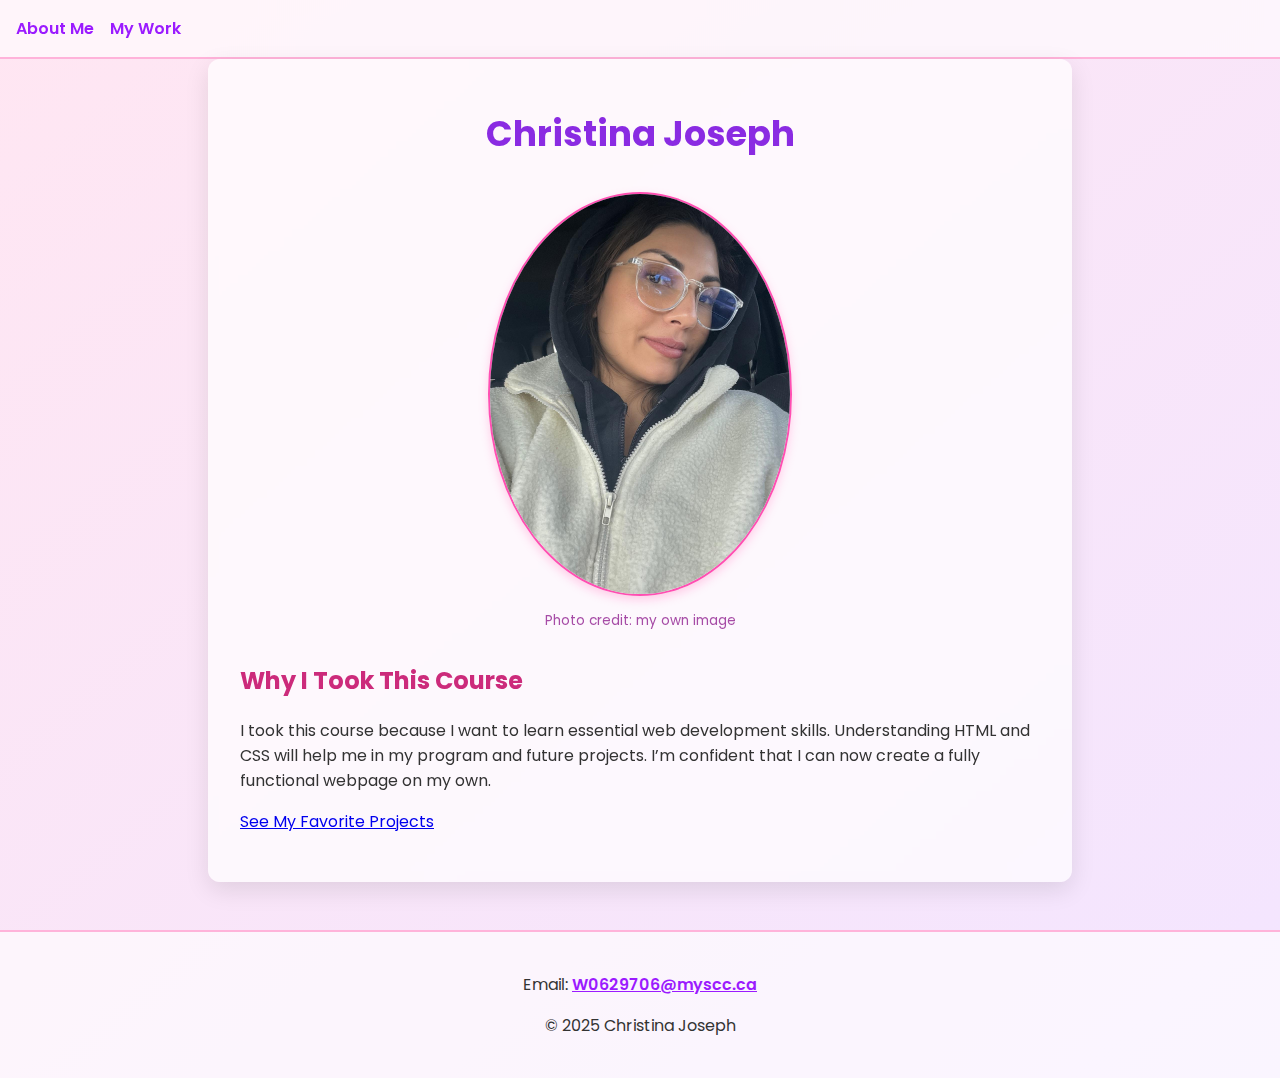
<file: Desktop/Assignment 9/index.html>
<!DOCTYPE html>
<html lang="en">
<head>
    <meta charset="UTF-8">
    <title>My Portfolio</title>
    <meta name="viewport" content="width=device-width, initial-scale=1">

    <!-- Google Font -->
    <link rel="preconnect" href="https://fonts.googleapis.com">
    <link rel="preconnect" href="https://fonts.gstatic.com" crossorigin>
    <link href="https://fonts.googleapis.com/css2?family=Poppins:wght@300;400;600&display=swap" rel="stylesheet">

    <link rel="stylesheet" href="style.css">
</head>

<body>

<header>
    <nav>
        <ul>
            <li><a href="index.html">About Me</a></li>
            <li><a href="projects.html">My Work</a></li>
        </ul>
    </nav>
</header>

<main>
    <h1>Christina Joseph</h1>

    <figure>
        <img src="images/ChristinaJ.jpg" class="profile-pic" alt="A portrait of me">
        <figcaption>Photo credit: my own image</figcaption>
    </figure>

    <h2>Why I Took This Course</h2>
    <p>
        I took this course because I want to learn essential web development skills.
        Understanding HTML and CSS will help me in my program and future projects.
        I’m confident that I can now create a fully functional webpage on my own. 
    </p>

    <p>
        <a href="projects.html">See My Favorite Projects</a>
    </p>
</main>

<footer>
    <p>Email: <a href="mailto:W0629706@myscc.ca">W0629706@myscc.ca</a></p>
    <p>&copy; 2025 Christina Joseph</p>
</footer>

</body>
</html>
</file>
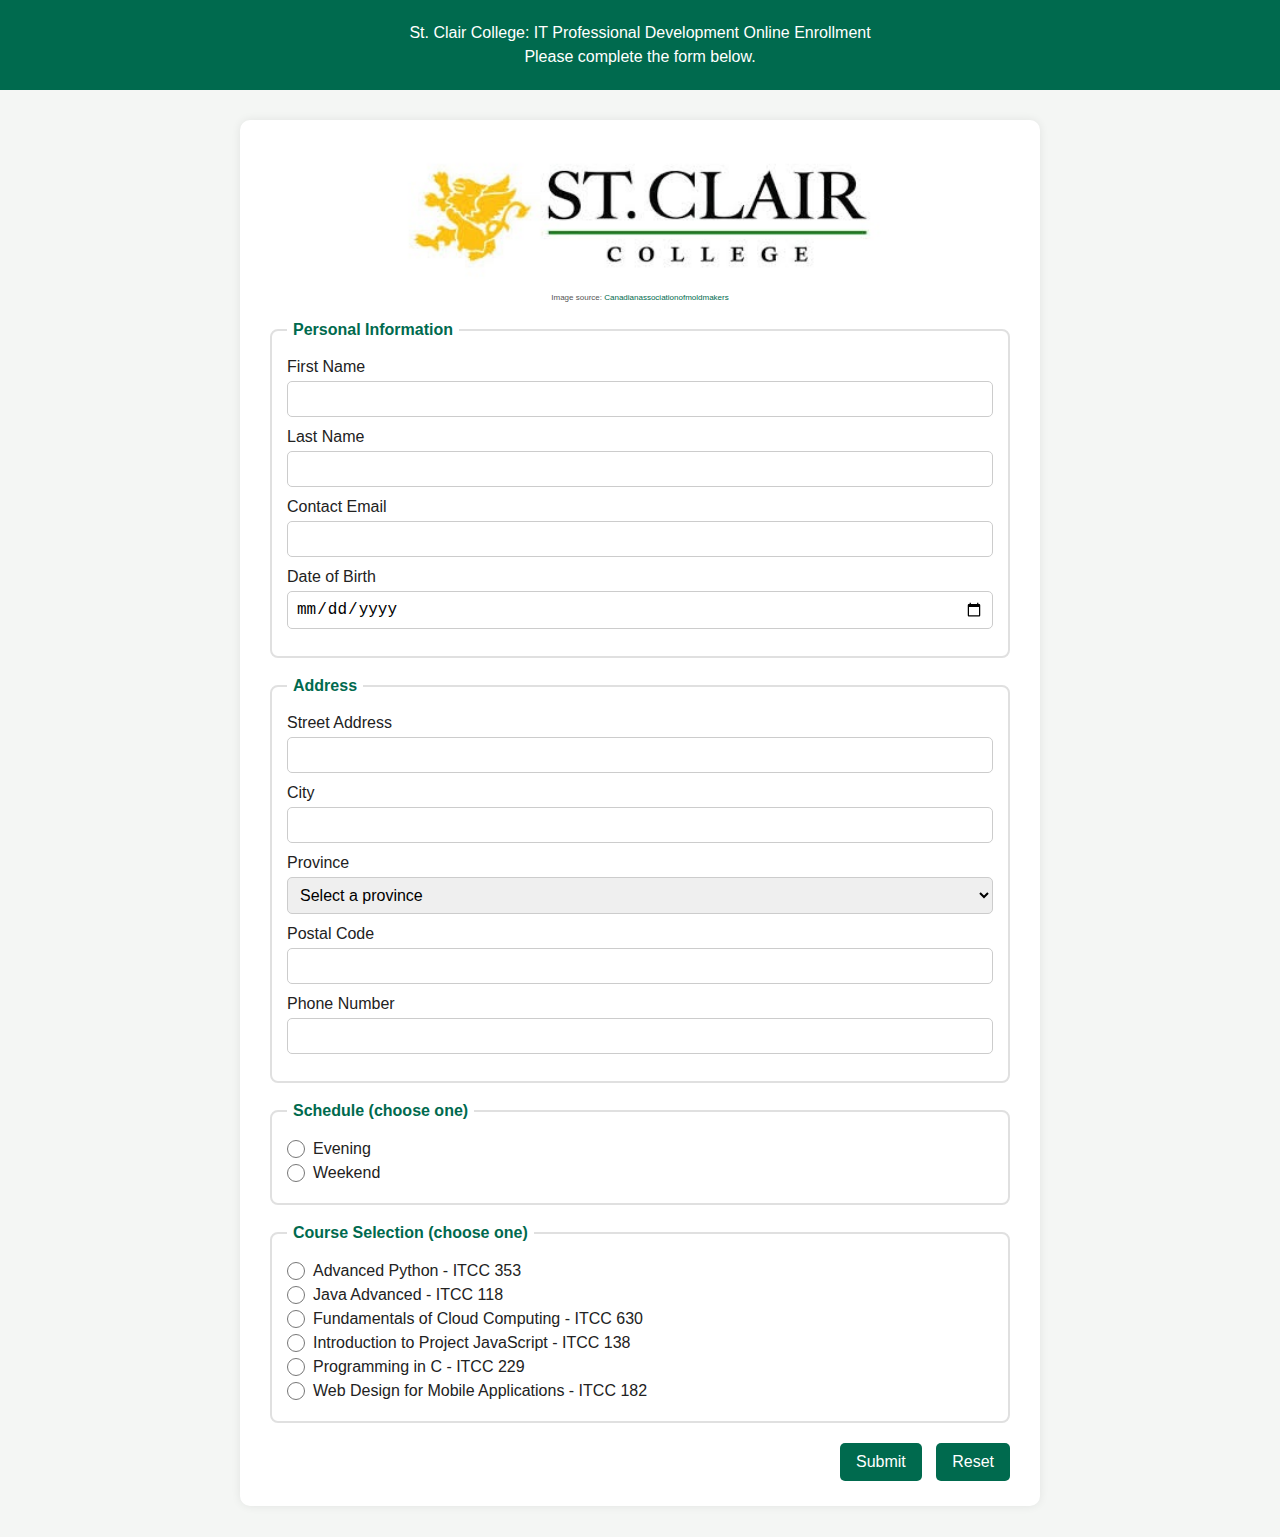
<file: Documents/Assignment 6/index.html>
<!DOCTYPE html>
<html lang="en">
<head>
  <meta charset="utf-8" />
  <meta name="viewport" content="width=device-width, initial-scale=1" />
  <title>St. Clair College — IT Professional Development College</title>


  <link rel="preconnect" href="https://fonts.gstatic.com" crossorigin>
  <link href="https://fonts.googleapis.com/css2?family=Inter:wght@400;600&display=swap" rel="stylesheet">


  <link rel="stylesheet" href="reset.css">
  <link rel="stylesheet" href="style.css?v=2">
</head>

<body>
  <header>
    <h1>St. Clair College: IT Professional Development Online Enrollment</h1>
    <p>Please complete the form below.</p>
  </header>

  <main>
    <figure>
      <img src="images/stclaircollege222.jpg.jpg" alt="St. Clair College Campus">
      <figcaption>
        Image source: <a href="#">Canadianassociationofmoldmakers</a>
        <a href=""https://canadianassociationofmoldmakers.com/companies/st-clair-college/></a>
      </figcaption>
    </figure>

    
      <fieldset>
        <legend>Personal Information</legend>

        <section>
          <label for="first-name">First Name</label>
          <input id="first-name" name="first_name" type="text" required>
        </section>

        <section>
          <label for="last-name">Last Name</label>
          <input id="last-name" name="last_name" type="text" required>
        </section>

        <section>
          <label for="email">Contact Email</label>
          <input id="email" name="email" type="email" required>
        </section>

        <section>
          <label for="dob">Date of Birth</label>
          <input id="dob" name="date_of_birth" type="date" required>
        </section>
      </fieldset>

      <fieldset>
        <legend>Address</legend>

        <section>
          <label for="street">Street Address</label>
          <input id="street" name="street_address" type="text" required>
        </section>

        <section>
          <label for="city">City</label>
          <input id="city" name="city" type="text" required>
        </section>

        <section>
          <label for="province">Province</label>
          <select id="province" name="province" required>
            <option value="" selected disabled>Select a province</option>
            <option>Ontario</option>
            <option>British Columbia</option>
            <option>Alberta</option>
            <option>Quebec</option>
            <option>Nova Scotia</option>
            <option>New Brunswick</option>
            <option>Manitoba</option>
            <option>Saskatchewan</option>
            <option>Prince Edward Island</option>
            <option>Newfoundland and Labrador</option>
            <option>Yukon</option>
            <option>Northwest Territories</option>
            <option>Nunavut</option>
          </select>
        </section>

        <section>
          <label for="postal">Postal Code</label>
          <input id="postal" name="postal_code" type="text" required>
        </section>

        <section>
          <label for="phone">Phone Number</label>
          <input id="phone" name="phone" type="tel" required>
        </section>
      </fieldset>

      <fieldset>
        <legend>Schedule (choose one)</legend>
        <label><input type="radio" name="schedule" value="evening" required> Evening</label>
        <label><input type="radio" name="schedule" value="weekend"> Weekend</label>
      </fieldset>

      <fieldset>
        <legend>Course Selection (choose one)</legend>
        <label><input type="radio" name="course" value="ITCC353" required> Advanced Python - ITCC 353</label>
        <label><input type="radio" name="course" value="ITCC118"> Java Advanced - ITCC 118</label>
        <label><input type="radio" name="course" value="ITCC630"> Fundamentals of Cloud Computing - ITCC 630</label>
        <label><input type="radio" name="course" value="ITCC138"> Introduction to Project JavaScript - ITCC 138</label>
        <label><input type="radio" name="course" value="ITCC229"> Programming in C - ITCC 229</label>
        <label><input type="radio" name="course" value="ITCC182"> Web Design for Mobile Applications - ITCC 182</label>
      </fieldset>

      <footer>
        <button type="submit">Submit</button>
        <button type="reset">Reset</button>
      </footer>
    </form>
  </main>
</body>
</html>
</file>
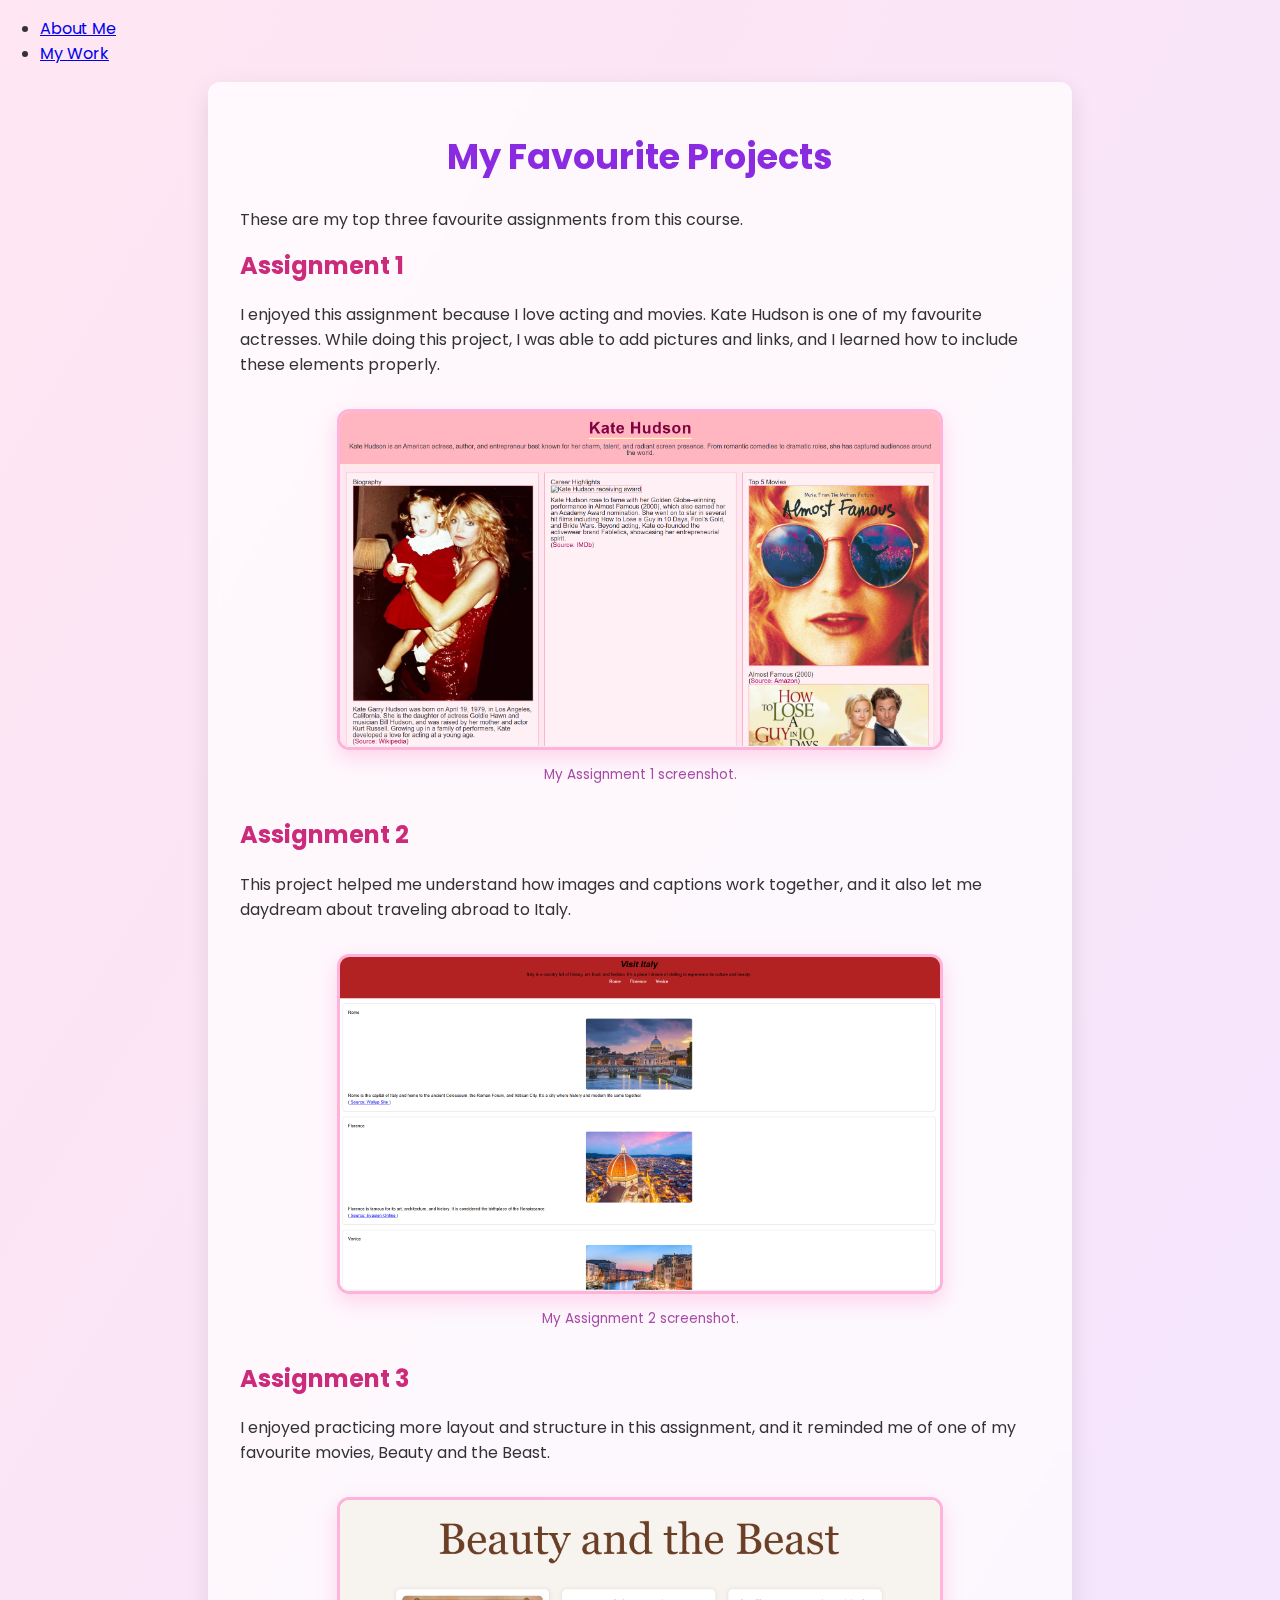
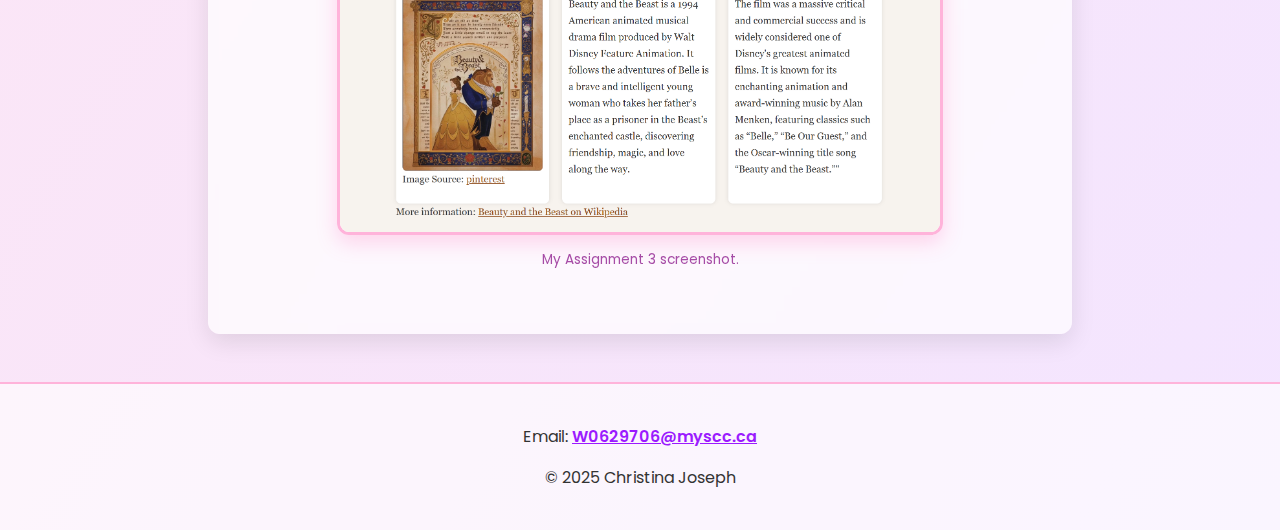
<file: Desktop/Assignment 9/projects.html>
<!DOCTYPE html>
<html lang="en">
<head>
    <meta charset="UTF-8">
    <title>My Projects</title>
    <meta name="viewport" content="width=device-width, initial-scale=1">

    <link rel="preconnect" href="https://fonts.googleapis.com">
    <link rel="preconnect" href="https://fonts.gstatic.com" crossorigin>
    <link href="https://fonts.googleapis.com/css2?family=Poppins:wght@300;400;600&display=swap" rel="stylesheet">

    <link rel="stylesheet" href="style.css">
</head>

<body>

<header>
    
        <ul>
            <li><a href="index.html">About Me</a></li>
            <li><a href="projects.html">My Work</a></li>
        </ul>
    
</header>

<main>
    <h1>My Favourite Projects</h1>
    <p>These are my top three favourite assignments from this course.</p>

    <section>

        <h2>Assignment 1</h2>
        <p>I enjoyed this assignment because I love acting and movies. Kate Hudson is one of my favourite actresses. 
            While doing this project, I was able to add pictures and links, and I learned how to include these elements properly.
        </p>
        <figure>
            <img src="images/Kate Hudson.png" class="project-img" alt="Project 1 screenshot">
            <figcaption>My Assignment 1 screenshot.</figcaption>
        </figure>

        <h2>Assignment 2</h2>
        <p>This project helped me understand how images and captions work together, 
            and it also let me daydream about traveling abroad to Italy.</p>
        <figure>
            <img src="images/Travel.png" class="project-img" alt="Project 2 screenshot">
            <figcaption>My Assignment 2 screenshot.</figcaption>
        </figure>

        <h2>Assignment 3</h2>
        <p>I enjoyed practicing more layout and structure in this assignment, and it reminded me of one of my favourite movies, 
            Beauty and the Beast.</p>
        <figure>
            <img src="images/Beauty and the Beast.png" class="project-img" alt="Project 3 screenshot">
            <figcaption>My Assignment 3 screenshot.</figcaption>
        </figure>

    </section>
</main>

<footer>
    <p>Email: <a href="mailto:W0629706@myscc.ca">W0629706@myscc.ca</a></p>
    <p>&copy; 2025 Christina Joseph</p>
</footer>

</body>
</html>
</file>
<file: Desktop/Assignment 9/style.css>
/* Base */
html, body {
    margin: 0;
    padding: 0;
    font-family: "Poppins", sans-serif;
    background: linear-gradient(to bottom right, #ffe6f2, #f3e5ff);
    color: #333;
    min-height: 100vh;
}

/* Navigation */
nav ul {
    list-style: none;
    padding: 1rem;
    margin: 0;
    display: flex;
    gap: 1rem;
    background: rgba(255, 255, 255, 0.6);
    backdrop-filter: blur(6px);
    border-bottom: 2px solid #ffb3da;
}

nav a {
    text-decoration: none;
    color: #9b1bff;
    font-weight: 600;
    transition: 0.3s ease;
}

nav a:hover {
    color: #ff4fb2;
}

/* Layout */
main {
    padding: 2rem;
    max-width: 800px;
    margin: auto;
    background: rgba(255, 255, 255, 0.7);
    border-radius: 12px;
    box-shadow: 0 8px 25px rgba(0, 0, 0, 0.1);
    backdrop-filter: blur(5px);
}

/* Figures & Images */
figure {
    text-align: center;
    margin: 2rem 0;
}

img {
    max-width: 75%;
    height: auto;
    border-radius: 12px;
    box-shadow: 0 8px 20px rgba(255, 105, 180, 0.25);
    border: 3px solid #ffb3da;
}

/* Profile pic override */
.profile-pic {
    width: 300px;
    height: auto;
    border-radius: 50%;
    border: 2px solid #ff4fb2;
    box-shadow: 0 4px 10px rgba(255, 105, 180, 0.3);
}

/* Project images */
.project-img {
    width: 75%;
    max-width: 600px;
    border-radius: 12px;
}

/* Captions */
figcaption {
    font-size: 0.85rem;
    color: #a64ca6;
    margin-top: 0.5rem;
}

/* Headings */
h1 {
    font-size: 2.2rem;
    margin-top: 1rem;
    color: #8a2be2;
    text-align: center;
}

h2 {
    margin-top: 1rem;
    font-size: 1.5rem;
    color: #cc2b7b;
}

/* Footer */
footer {
    background: rgba(255, 255, 255, 0.6);
    text-align: center;
    padding: 1.5rem 1rem;
    border-top: 2px solid #ffb3da;
    margin-top: 3rem;
}

footer a {
    color: #9b1bff;
    font-weight: 600;
}

footer a:hover {
    color: #ff4fb2;
}
</file>
<file: Documents/Assignment 6/style.css>
* {
  box-sizing: border-box;
}

body {
  font-family: Arial, Helvetica, sans-serif;
  background-color: #f4f6f4;  /* soft white */
  margin: 0;
  padding: 0;
  color: #222;
}

header {
  background-color: #006a4e;  /* St. Clair green */
  color: #fff;
  text-align: center;
  padding: 25px 10px;
}

header h1 {
  margin: 0 0 8px;
}

header p {
  margin: 0;
  font-size: 1rem;
}

/* Main content */
main {
  max-width: 800px;
  margin: 30px auto;
  background-color: #fff;
  padding: 25px 30px;
  border-radius: 10px;
  box-shadow: 0 0 10px rgba(0, 0, 0, 0.08);
}

figure {
  text-align: center;
  margin-bottom: 20px;
}

figure img {
  width: 100%;
  max-width: 500px;
  border-radius: 8px;
}

figcaption {
  font-size: 0.5rem;
  text-align: center; right;
  color: #555;
  margin-top: 6px;
}

figcaption a {
  color: #006a4e;
  text-decoration: none;
}
figcaption a:hover {
  text-decoration: underline;
}

fieldset {
  border: 2px solid #e0e0e0;
  border-radius: 8px;
  padding: 15px;
  margin-bottom: 20px;
}

legend {
  font-weight: bold;
  color: #006a4e;
  padding: 0 6px;
}

section {
  margin-bottom: 12px;
}

label {
  display: block;
  font-weight: bold;
  margin-bottom: 5px;
}

input,
select {
  width: 100%;
  padding: 8px;
  border: 1px solid #ccc;
  border-radius: 5px;
  font-size: 1rem;
}

input:focus,
select:focus {
  outline: none;
  border-color: #ffcc00; /* gold */
  box-shadow: 0 0 4px rgba(255, 204, 0, 0.4);
}


#street {
  width: 100%;
  max-width: 100%;
}

fieldset label {
  display: flex;
  align-items: center;
  gap: 8px;
  font-weight: normal;
  margin: 6px 0;
}

input[type="radio"] {
  width: 18px;
  height: 18px;
  accent-color: #006a4e; /* green */
  margin: 0;
}

footer {
  text-align: right;
  margin-top: 20px;
}

button {
  background-color: #006a4e; /* green */
  color: white;
  border: none;
  border-radius: 5px;
  padding: 10px 16px;
  font-size: 1rem;
  cursor: pointer;
  margin-left: 10px;
  transition: background-color 0.2s, transform 0.1s;
}

button:hover {
  background-color: #ffcc00; /* gold */
  color: #006a4e;
}

button:active {
  transform: scale(0.98);
}

@media (max-width: 600px) {
  main {
    padding: 15px;
  }

  footer {
    text-align: center;
  }

  button {
    width: 100%;
    margin-top: 10px;
  }
}
</file>
